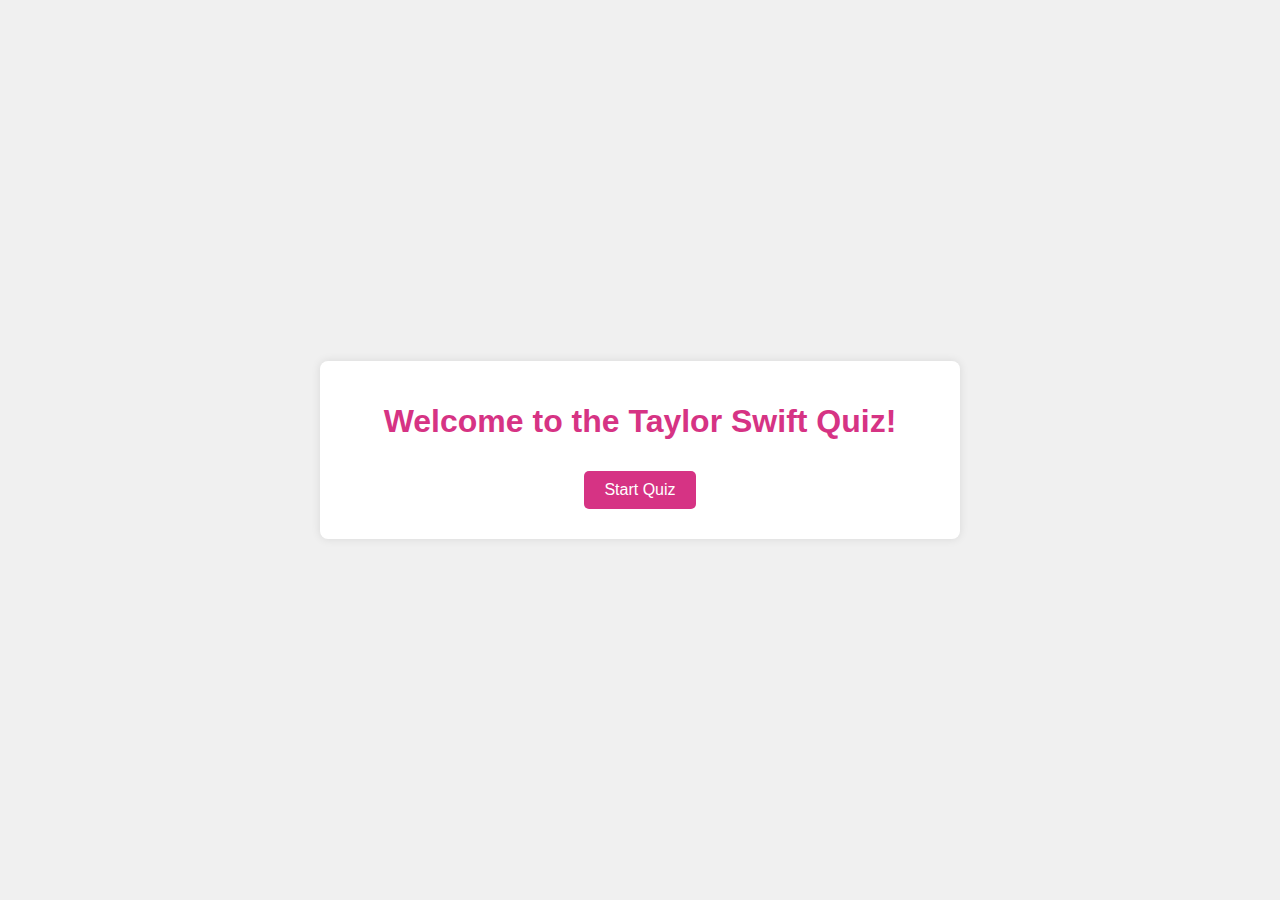
<file: index.html>
<!DOCTYPE html>
<html lang="en">
<head>
    <meta charset="UTF-8">
    <meta name="viewport" content="width=device-width, initial-scale=1.0">
    <title>Taylor Swift Quiz</title>
    <link rel="stylesheet" href="styles.css">
</head>
<body>
    <div id="start-container">
        <h1>Welcome to the Taylor Swift Quiz!</h1>
        <button onclick="startQuiz()">Start Quiz</button>
    </div>
    <script>
        function startQuiz() {
            window.location.href = 'quiz.html';
        }
    </script>
</body>
</html>
</file>
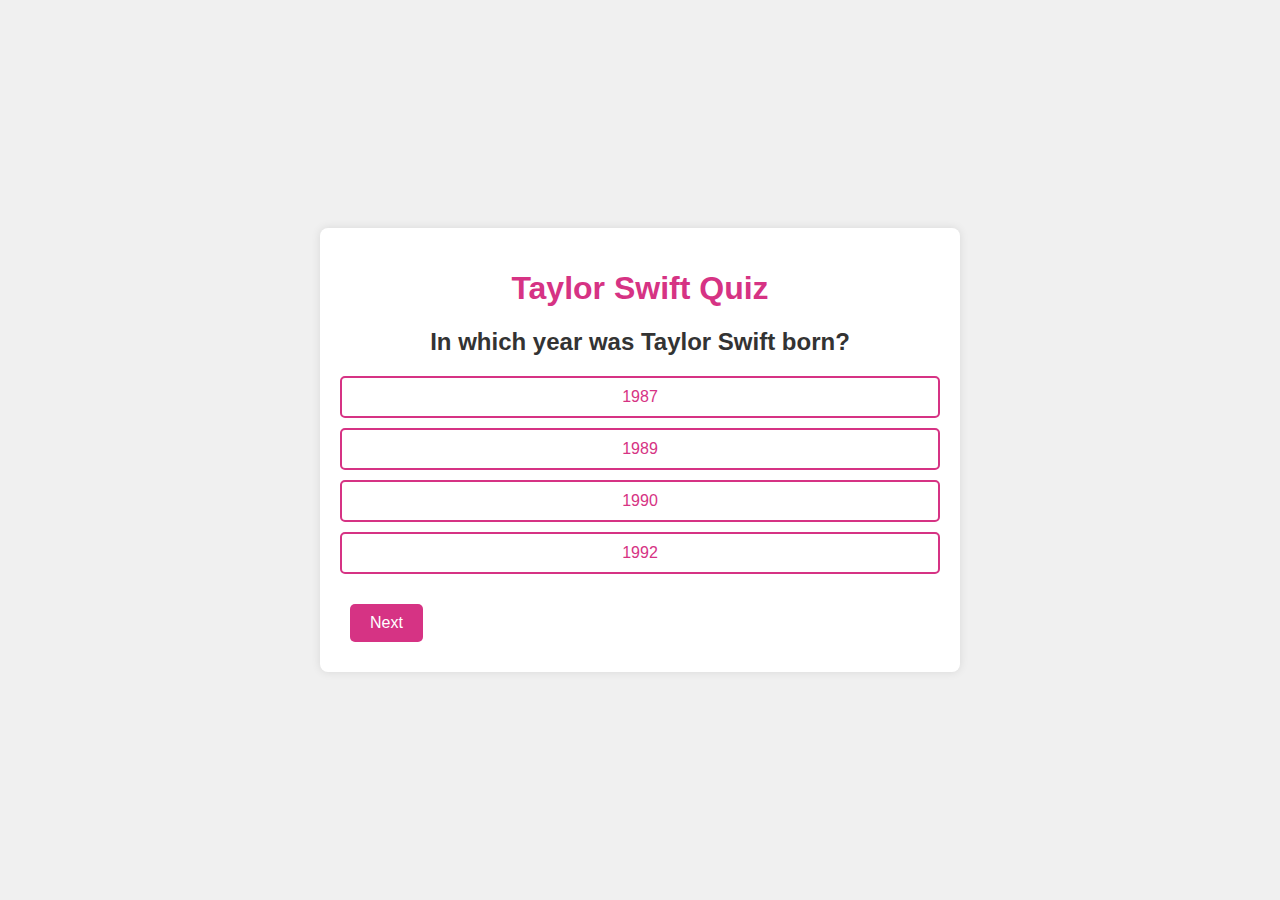
<file: quiz.html>
<!DOCTYPE html>
<html lang="en">
<head>
    <meta charset="UTF-8">
    <meta name="viewport" content="width=device-width, initial-scale=1.0">
    <title>Taylor Swift Quiz</title>
    <link rel="stylesheet" href="styles.css">
</head>
<body>
    <div id="quiz-container">
        <h1>Taylor Swift Quiz</h1>
        <h2 id="question"></h2>
        <div id="answers"></div>
        <div class="navigation-buttons">
            <button id="back-btn" onclick="previousQuestion()">Back</button>
            <button id="next-btn" onclick="nextQuestion()">Next</button>
        </div>
    </div>
    <script src="script.js"></script>
</body>
</html>
</file>
<file: styles.css>
body {
    font-family: Arial, sans-serif;
    background-color: #f0f0f0;
    color: #333;
    display: flex;
    justify-content: center;
    align-items: center;
    height: 100vh;
    margin: 0;
}

#start-container, #quiz-container, #result-container {
    background-color: #fff;
    border-radius: 8px;
    box-shadow: 0 0 10px rgba(0, 0, 0, 0.1);
    padding: 20px;
    max-width: 600px;
    width: 100%;
    text-align: center;
}

h1 {
    color: #d63384;
}

h2 {
    margin-bottom: 20px;
}

#answers {
    margin-bottom: 20px;
}

.answer-button {
    display: block;
    width: 100%;
    padding: 10px;
    margin: 10px 0;
    border: 2px solid #d63384;
    border-radius: 5px;
    background-color: #fff;
    color: #d63384;
    font-size: 16px;
    cursor: pointer;
    transition: background-color 0.3s, color 0.3s;
}

.answer-button:hover {
    background-color: #d63384;
    color: #fff;
}

.answer-button.selected {
    background-color: #d63384;
    color: #fff;
}

.navigation-buttons {
    display: flex;
    justify-content: space-between;
}

button {
    padding: 10px 20px;
    border: none;
    border-radius: 5px;
    background-color: #d63384;
    color: #fff;
    font-size: 16px;
    cursor: pointer;
    transition: background-color 0.3s;
    margin: 10px;
}

button:hover {
    background-color: #b8236b;
}

button:disabled {
    background-color: #ddd;
    cursor: not-allowed;
}

audio {
    margin-top: 20px;
    width: 100%;
}

#gift-video {
    width: 100%;
    max-width: 640px;
    height: auto;
    margin: 20px 0;
    display: block;
}

#birthday-message {
    font-size: 20px;
    color: #d63384;
    margin: 10px 0;
    display: none;
}

@keyframes bounce {
    0%, 20%, 50%, 80%, 100% {
        transform: translateY(0);
    }
    40% {
        transform: translateY(-30px);
    }
    60% {
        transform: translateY(-15px);
    }
}

#result-container {
    display: flex;
    flex-direction: column;
    align-items: center;
}
</file>
